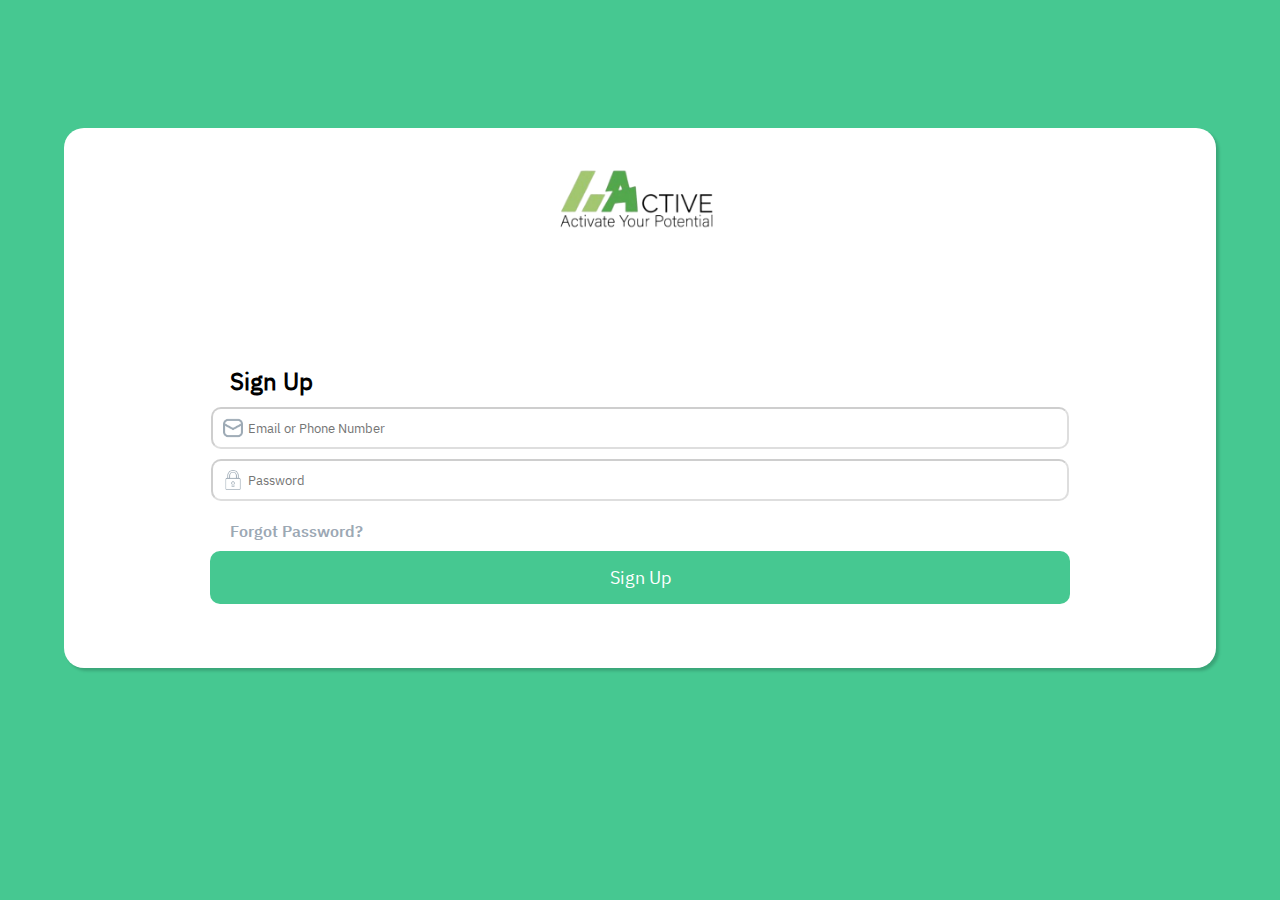
<file: index.html>
<!DOCTYPE html>
<html lang="en">
  <head>
    <meta charset="UTF-8" />
    <meta http-equiv="X-UA-Compatible" content="IE=edge" />
    <meta name="viewport" content="width=device-width, initial-scale=1.0" />
    <link rel="stylesheet" href="./assets/styles.css" />
    <link
      rel="shortcut icon"
      type="image/x-icon"
      href="./assets/images/logo.png"
    />
    <title>Active</title>
  </head>
  <body>
    <main class="top">
      <img src="./assets/images/logo.png" alt="Active" width="200" />
      <form class="login-form">
        <h2
          class="signuptitle"
          style="align-self: flex-start; margin-bottom: 10px"
        >
          Sign Up
        </h2>
        <input
          type="email"
          placeholder="Email or Phone Number"
          class="email-input"
          required
        />
        <input
          type="password"
          placeholder="Password"
          class="password-input"
          required
        />
        <a href="#" class="forgot">Forgot Password?</a>
        <a href="./homepage.html" class="submitButton" style="font-size: large">
          Sign Up
        </a>
      </form>
    </main>
  </body>
</html>
</file>
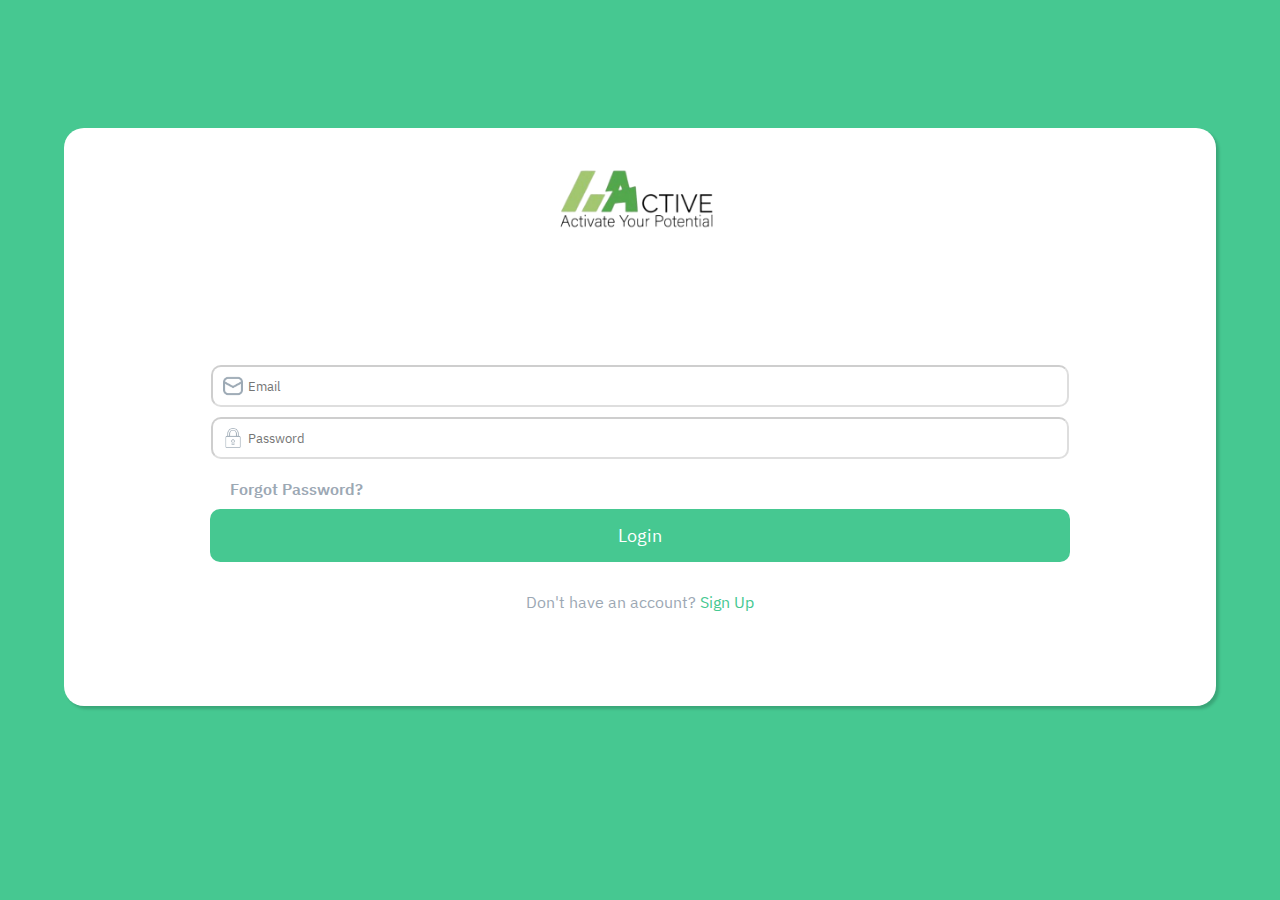
<file: Active1/index.html>
<!DOCTYPE html>
<html lang="en">
  <head>
    <meta charset="UTF-8" />
    <meta http-equiv="X-UA-Compatible" content="IE=edge" />
    <meta name="viewport" content="width=device-width, initial-scale=1.0" />
    <link rel="stylesheet" href="./assets/styles.css" />
    <link
      rel="shortcut icon"
      type="image/x-icon"
      href="./assets/images/logo.png"
    />
    <title>Active</title>
  </head>
  <body>
    <main class="top">
      <img src="./assets/images/logo.png" alt="Active" width="200" />

      <form class="login-form">
        <input type="email" placeholder="Email" class="email-input" required />
        <input
          type="password"
          placeholder="Password"
          class="password-input"
          required
        />
        <a href="#" class="forgot">Forgot Password?</a>
        <a href="./homepage.html" class="submitButton" style="font-size: large">Login</a>
          
        </a>
      </form>
      <p class="no-account">Don't have an account? <a href="#">Sign Up</a></p>
    </main>
  </body>
</html>
</file>
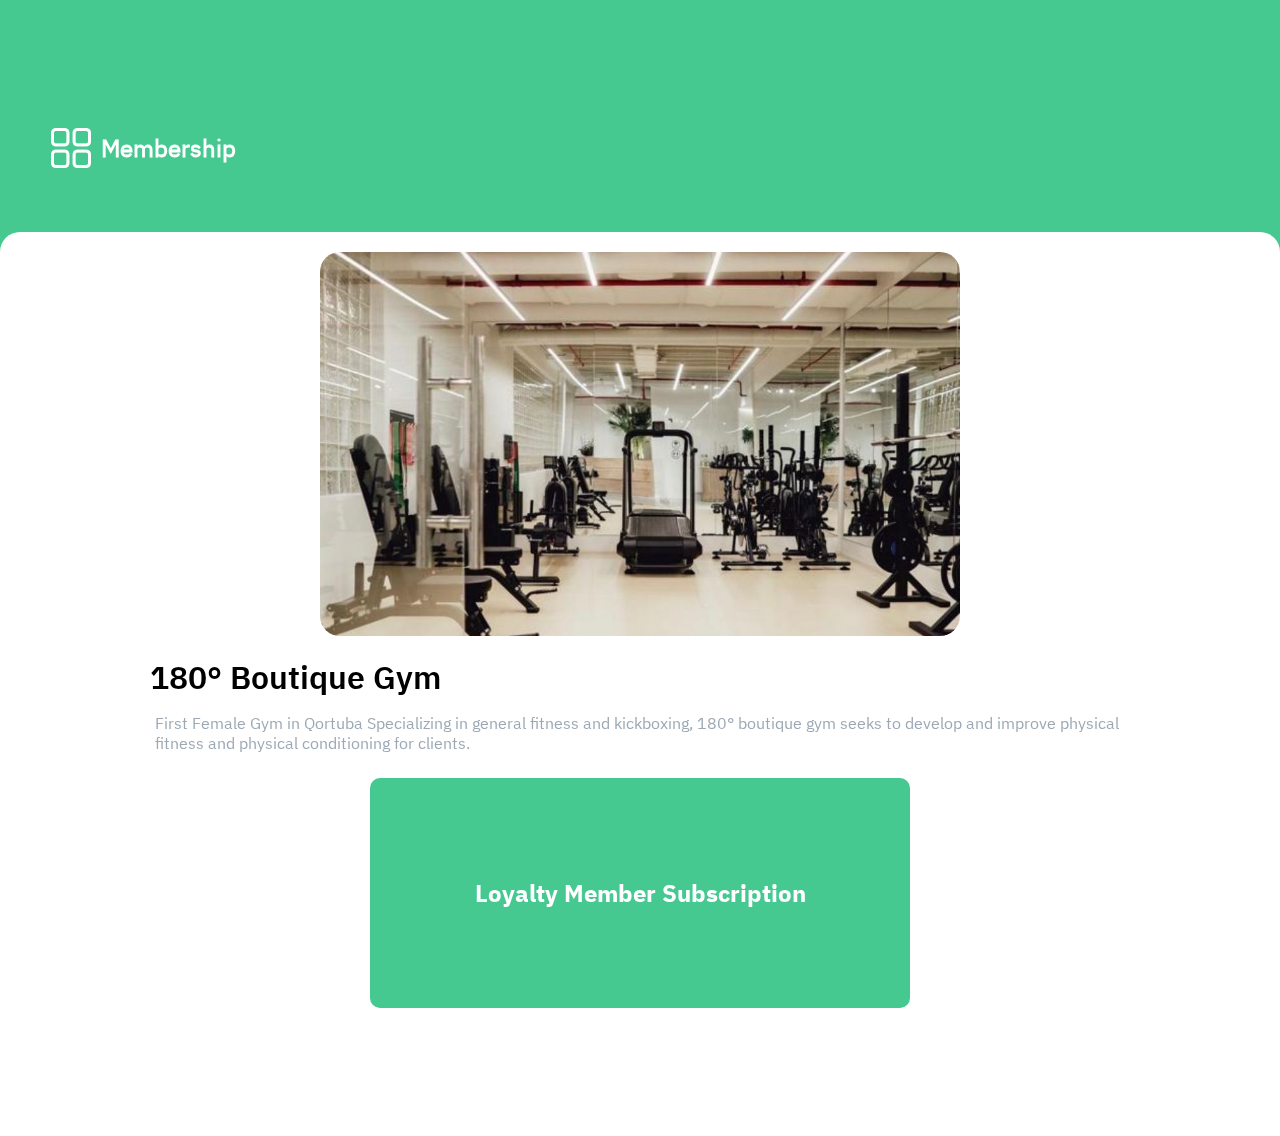
<file: 180.html>
<!DOCTYPE html>
<html lang="en">
  <head>
    <meta charset="UTF-8" />
    <meta http-equiv="X-UA-Compatible" content="IE=edge" />
    <meta name="viewport" content="width=device-width, initial-scale=1.0" />
    <link rel="stylesheet" href="./assets/styles.css" />
    <link rel="stylesheet" href="./assets/details.css" />
    <link
      rel="shortcut icon"
      type="image/x-icon"
      href="./assets/images/logo.png"
    />
    <title>Active</title>
  </head>
  <body>
    <span class="top-title">
      <img src="./assets/images/menu.png" alt="square" width="40" />
      <h2 class="membership-h2">Membership</h2>
    </span>
    <div class="main" style="margin-top: 5%">
      <img src="./assets/images/180.jpg" alt="littlegym" class="widget-img" />
      <div class="text-title">
        <h1>180° Boutique Gym</h1>
        <p>
          First Female Gym in Qortuba Specializing in general fitness and
          kickboxing, 180° boutique gym seeks to develop and improve physical
          fitness and physical conditioning for clients.
        </p>
      </div>
      <a href="./loyalty.html" class="submitButton" style="font-size: x-large">
        Loyalty Member Subscription
      </a>
    </div>
  </body>
</html>
</file>
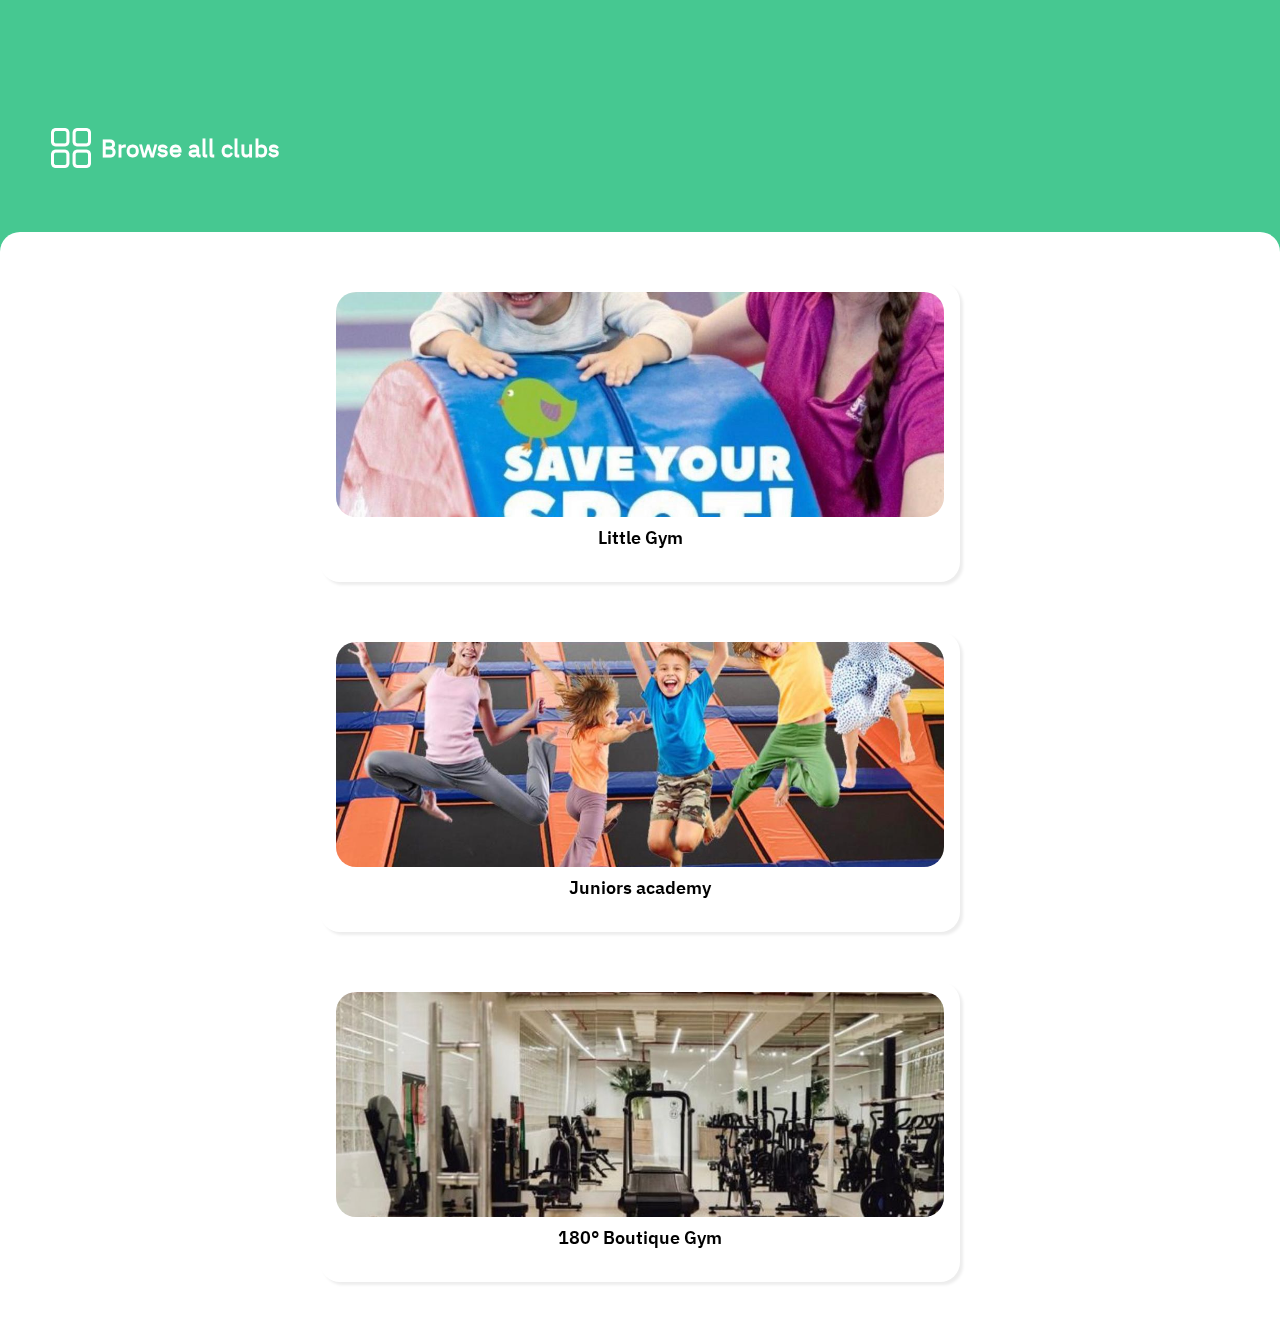
<file: homepage.html>
<!DOCTYPE html>
<html lang="en">
  <head>
    <meta charset="UTF-8" />
    <meta http-equiv="X-UA-Compatible" content="IE=edge" />
    <meta name="viewport" content="width=device-width, initial-scale=1.0" />
    <link rel="stylesheet" href="./assets/homepage.css" />
    <link rel="stylesheet" href="./assets/styles.css" />
    <link
      rel="shortcut icon"
      type="image/x-icon"
      href="./assets/images/logo.png"
    />

    <title>Active</title>
  </head>
  <body>
    <span class="top-title">
      <img src="./assets/images/menu.png" alt="square" width="40" />
      <h2 class="browse">Browse all clubs</h2>
    </span>
    <div style="margin-top: 5%" class="main">
      <a href="./littlegym.html">
        <div class="widget">
          <img src="./assets/images/little.jpeg" alt="" class="widget-img" />
          <h1 style="font-size: large">Little Gym</h1>
        </div>
      </a>
      <a href="./juniors.html">
        <div class="widget">
          <img src="./assets/images/juniors.jpeg" class="widget-img" alt="" />
          <h1 style="font-size: large">Juniors academy</h1>
        </div>
      </a>
      <a href="./180.html">
        <div class="widget">
          <img src="./assets/images/180.jpg" alt="" class="widget-img" />
          <h1 style="font-size: large">180° Boutique Gym</h1>
        </div>
      </a>
    </div>
  </body>
</html>
</file>
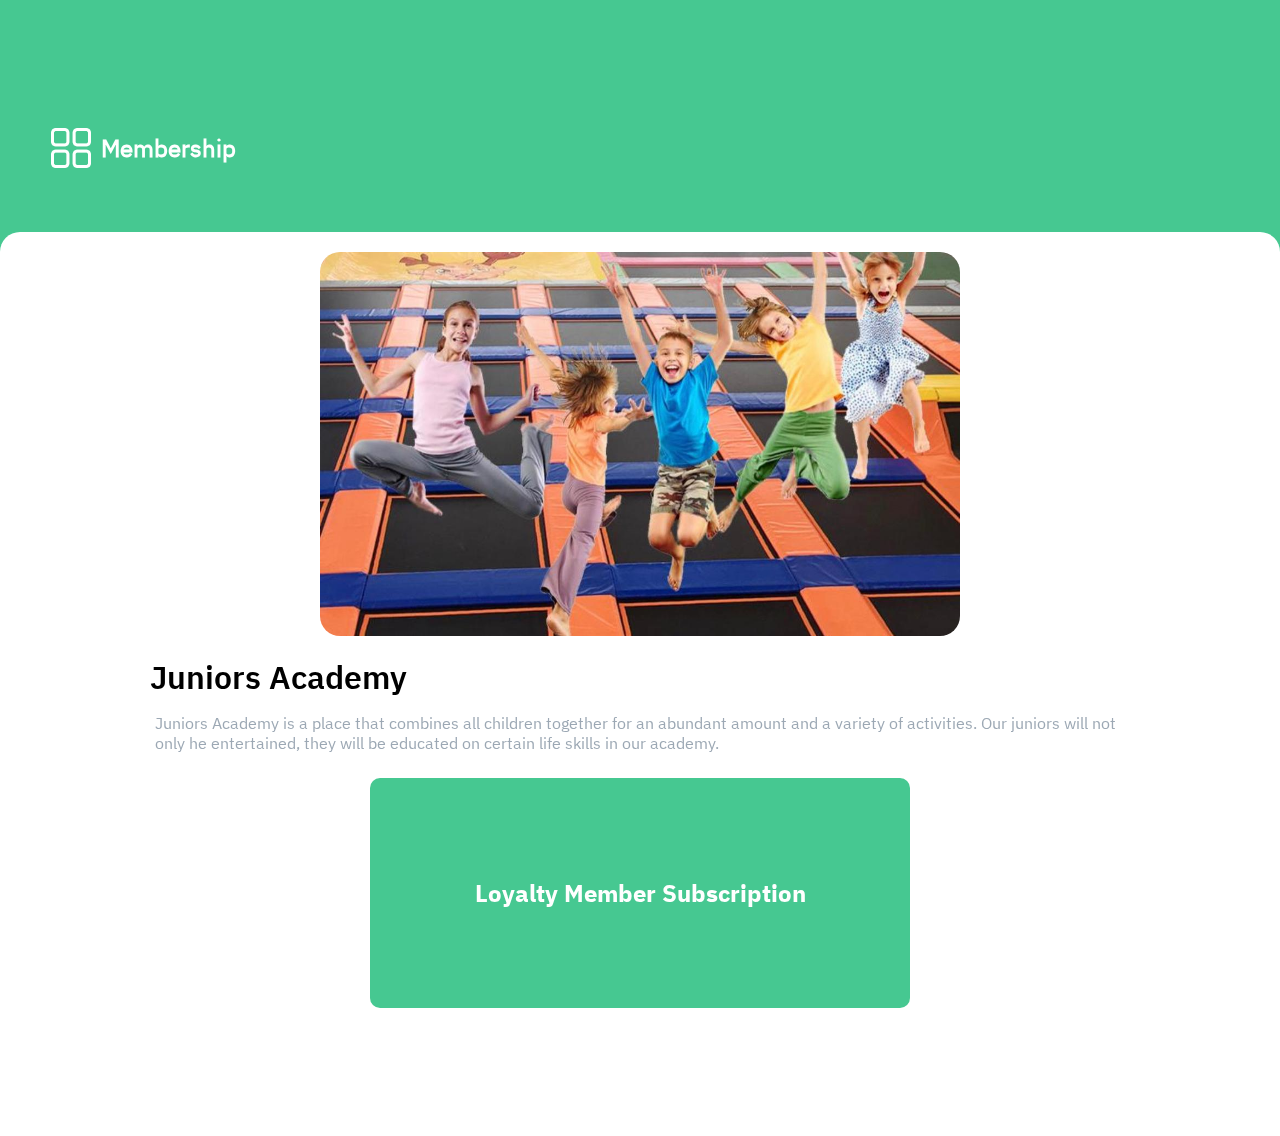
<file: juniors.html>
<!DOCTYPE html>
<html lang="en">
  <head>
    <meta charset="UTF-8" />
    <meta http-equiv="X-UA-Compatible" content="IE=edge" />
    <meta name="viewport" content="width=device-width, initial-scale=1.0" />
    <link rel="stylesheet" href="./assets/styles.css" />
    <link rel="stylesheet" href="./assets/details.css" />
    <link
      rel="shortcut icon"
      type="image/x-icon"
      href="./assets/images/logo.png"
    />
    <title>Active</title>
  </head>
  <body>
    <span class="top-title">
      <img src="./assets/images/menu.png" alt="square" width="40" />
      <h2 class="membership-h2">Membership</h2>
    </span>
    <div class="main" style="margin-top: 5%">
      <img
        src="./assets/images/juniors.jpeg"
        alt="littlegym"
        class="widget-img"
      />
      <div class="text-title">
        <h1>Juniors Academy</h1>
        <p>
          Juniors Academy is a place that combines all children together for an
          abundant amount and a variety of activities. Our juniors will not only
          he entertained, they will be educated on certain life skills in our
          academy.
        </p>
      </div>
      <a href="./loyalty.html" class="submitButton" style="font-size: x-large">
        Loyalty Member Subscription
      </a>
    </div>
  </body>
</html>
</file>
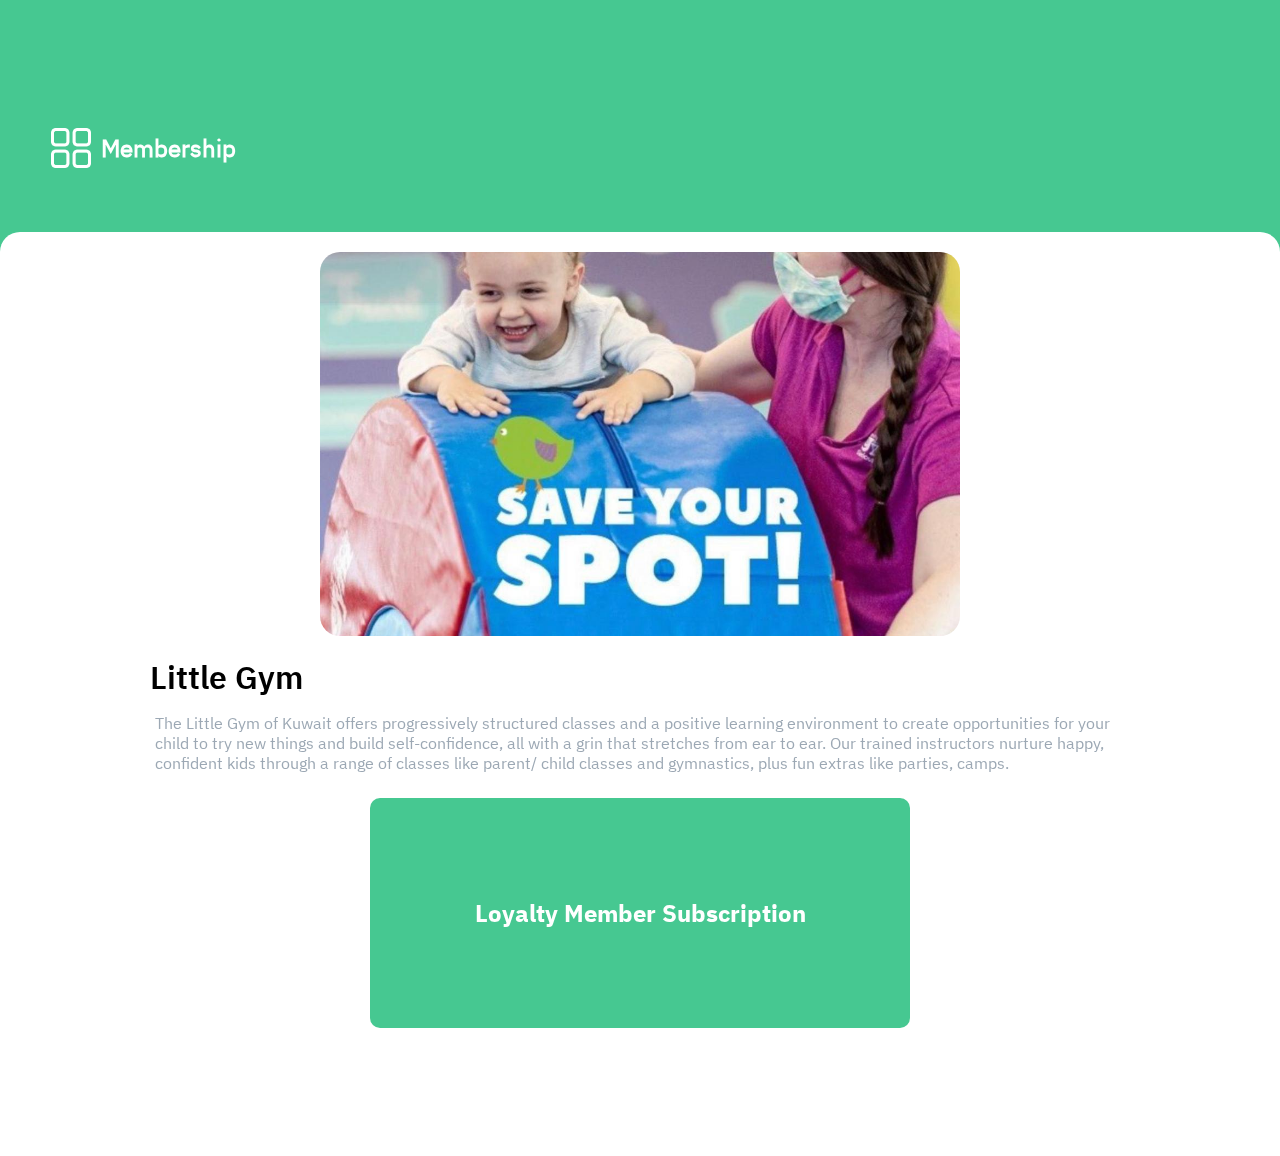
<file: littlegym.html>
<!DOCTYPE html>
<html lang="en">
  <head>
    <meta charset="UTF-8" />
    <meta http-equiv="X-UA-Compatible" content="IE=edge" />
    <meta name="viewport" content="width=device-width, initial-scale=1.0" />
    <link rel="stylesheet" href="./assets/styles.css" />
    <link rel="stylesheet" href="./assets/details.css" />
    <link
      rel="shortcut icon"
      type="image/x-icon"
      href="./assets/images/logo.png"
    />
    <title>Active</title>
  </head>
  <body>
    <span class="top-title">
      <img src="./assets/images/menu.png" alt="square" width="40" />
      <h2 class="membership-h2">Membership</h2>
    </span>
    <div class="main" style="margin-top: 5%">
      <img
        src="./assets/images/little.jpeg"
        alt="littlegym"
        class="widget-img"
      />
      <div class="text-title">
        <h1>Little Gym</h1>
        <p>
          The Little Gym of Kuwait offers progressively structured classes and a
          positive learning environment to create opportunities for your child
          to try new things and build self-confidence, all with a grin that
          stretches from ear to ear. Our trained instructors nurture happy,
          confident kids through a range of classes like parent/ child classes
          and gymnastics, plus fun extras like parties, camps.
        </p>
      </div>
      <a href="./loyalty.html" class="submitButton" style="font-size: x-large">
        Loyalty Member Subscription
      </a>
    </div>
  </body>
</html>
</file>
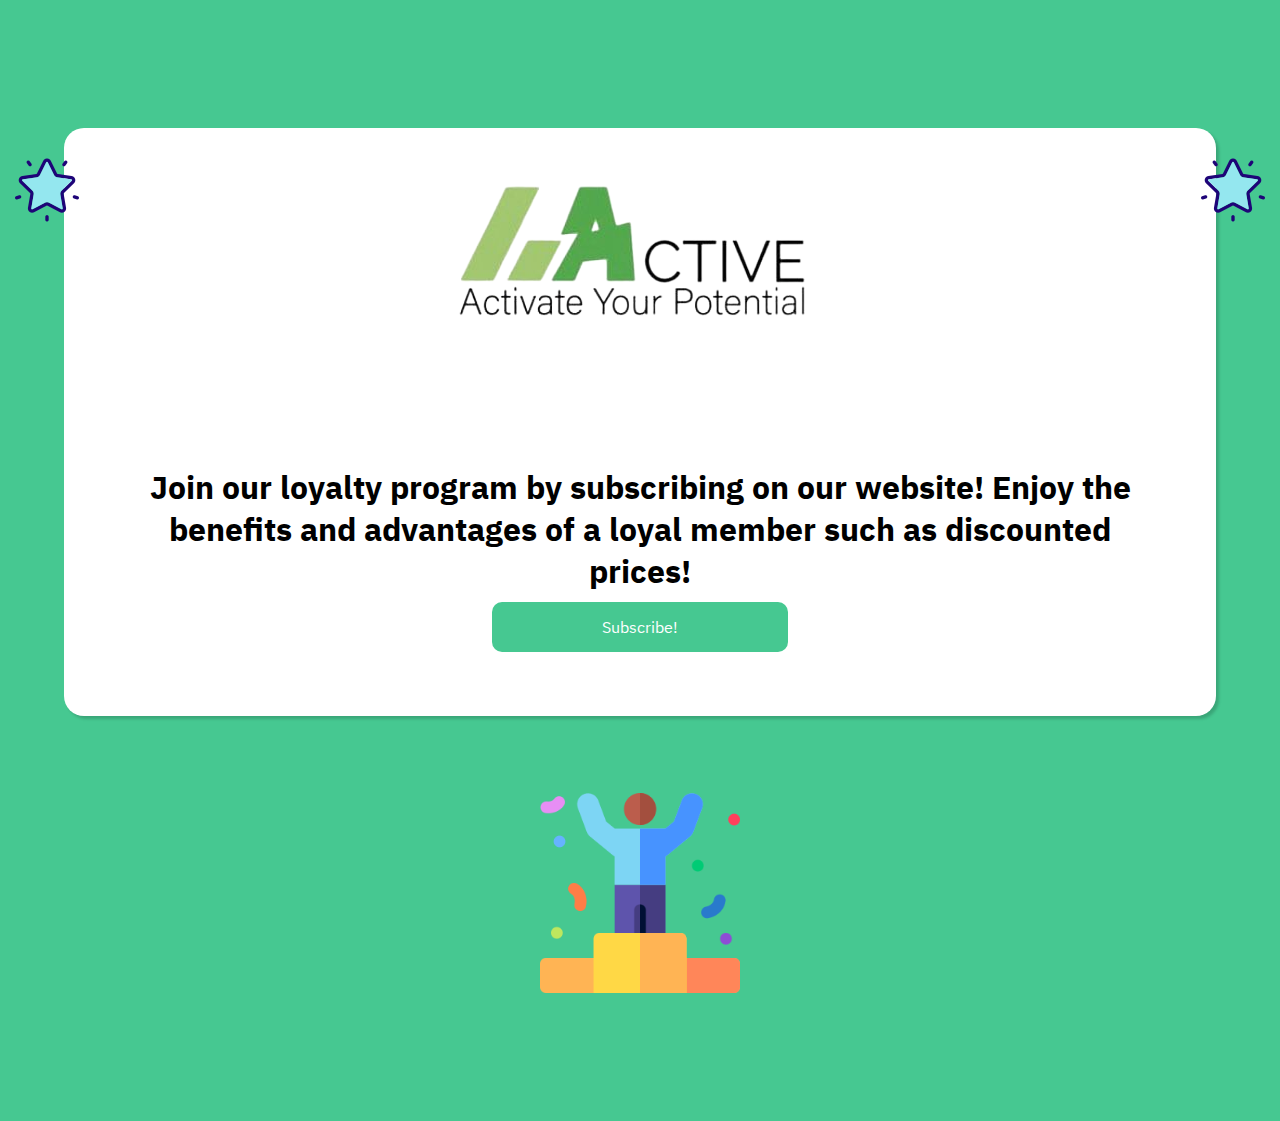
<file: loyalty.html>
<!DOCTYPE html>
<html lang="en">
  <head>
    <meta charset="UTF-8" />
    <meta http-equiv="X-UA-Compatible" content="IE=edge" />
    <meta name="viewport" content="width=device-width, initial-scale=1.0" />
    <link rel="stylesheet" href="./assets/styles.css" />
    <link rel="stylesheet" href="./assets/loyalty.css" />
    <link
      rel="shortcut icon"
      type="image/x-icon"
      href="./assets/images/logo.png"
    />
    <title>Active</title>
  </head>
  <body>
    <main>
      <img class="star" src="./assets/images/favorites.png" alt="" />
      <img src="./assets/images/logo.png" alt="" />
      <h1 style="font-family: ActiveFont-Bold; text-align: center">
        Join our loyalty program by subscribing on our website! Enjoy the
        benefits and advantages of a loyal member such as discounted prices!
      </h1>
      <img class="star-2" src="./assets/images/favorites.png" alt="" />
      <div
        class="submitButton"
        style="
          width: 25%;
          margin-top: 10px;
          text-align: center;
          cursor: pointer;
        "
        onclick="window.alert('SUBSCRIBED!')"
      >
        Subscribe!
      </div>
    </main>
    <img
      src="./assets/images/pedestal.png"
      alt=""
      width="40%"
      class="celebrate"
    />
  </body>
</html>
</file>
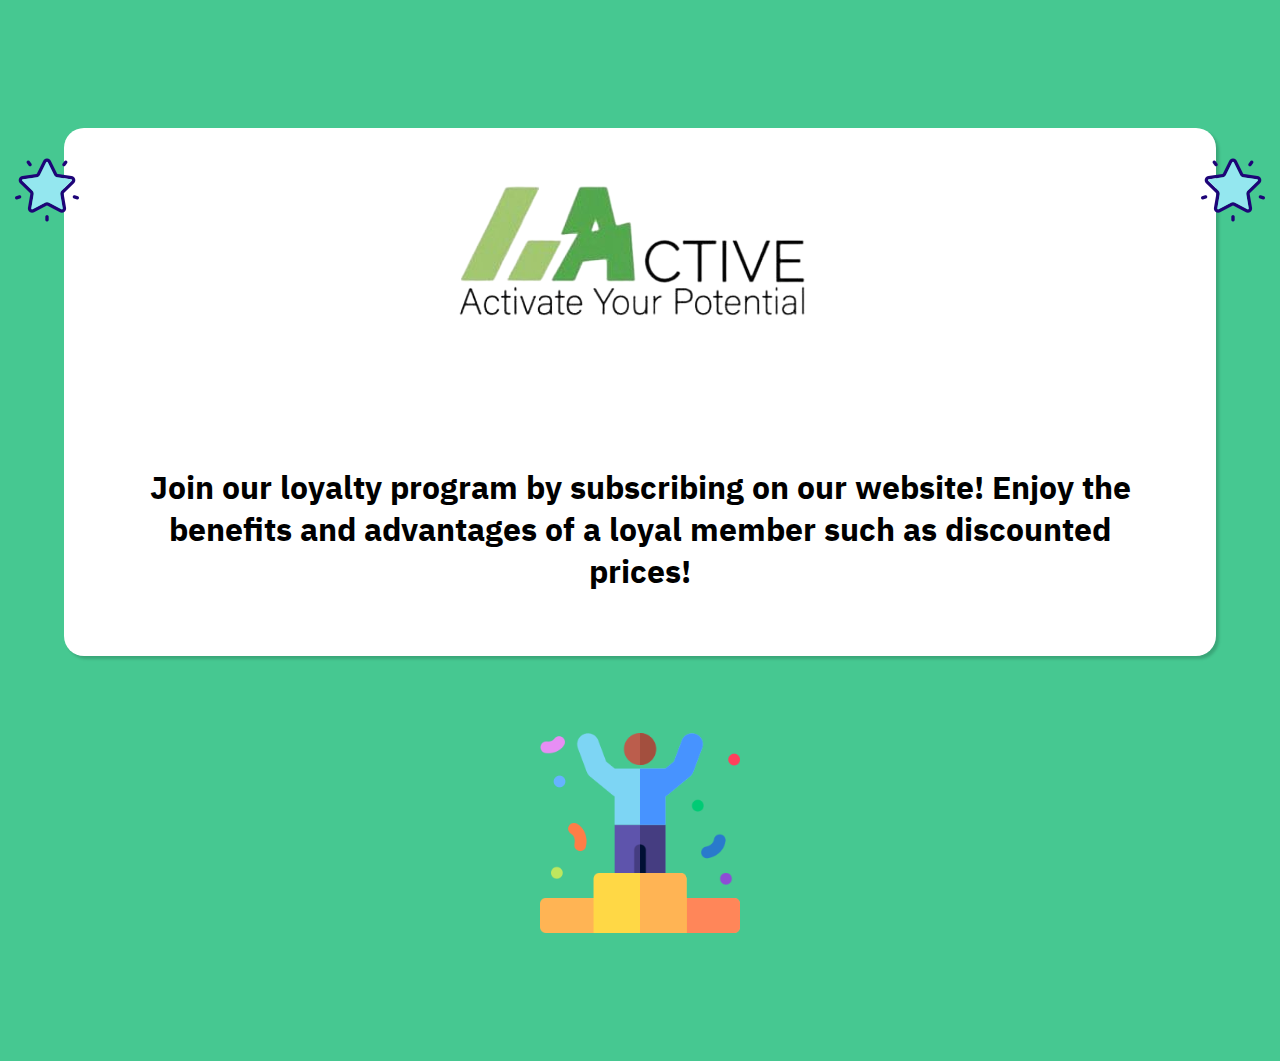
<file: Active1/loyalty.html>
<!DOCTYPE html>
<html lang="en">
  <head>
    <meta charset="UTF-8" />
    <meta http-equiv="X-UA-Compatible" content="IE=edge" />
    <meta name="viewport" content="width=device-width, initial-scale=1.0" />
    <link rel="stylesheet" href="./assets/styles.css" />
    <link rel="stylesheet" href="./assets/loyalty.css" />
    <link
      rel="shortcut icon"
      type="image/x-icon"
      href="./assets/images/logo.png"
    />
    <title>Active</title>
  </head>
  <body>
    <main>
      <img class="star" src="./assets/images/favorites.png" alt="" />
      <img src="./assets/images/logo.png" alt="" />
      <h1 style="font-family: ActiveFont-Bold; text-align: center">
        Join our loyalty program by subscribing on our website! Enjoy the
        benefits and advantages of a loyal member such as discounted prices!
      </h1>
      <img class="star-2" src="./assets/images/favorites.png" alt="" />
    </main>
    <img
      src="./assets/images/pedestal.png"
      alt=""
      width="40%"
      class="celebrate"
    />
  </body>
</html>
</file>
<file: assets/styles.css>
@font-face {
  font-family: ActiveFont-Regular;
  src: url(./fonts/IBMPlexSans-Regular.ttf);
}

@font-face {
  font-family: ActiveFont-SemiBold;
  src: url(./fonts/IBMPlexSans-SemiBold.ttf);
}

@font-face {
  font-family: ActiveFont-Bold;
  src: url(./fonts/IBMPlexSans-Bold.ttf);
}

* {
  font-family: ActiveFont-Regular;
  margin: 0;
}

body {
  display: flex;
  flex-direction: column;
  background: rgb(70, 200, 145);
}

main {
  margin-top: 50%;
  margin-left: 5vw;
  margin-right: 5vw;
  border-radius: 20px;
  background-color: white;
  padding: 10px;
  box-shadow: 3px 3px 3px rgba(0, 0, 0, 0.171);
}

main img {
  margin-top: 30px;
  margin-bottom: 10vw;
}

main,
.login-form {
  display: flex;
  flex-direction: column;
  align-items: center;
}

main {
  align-items: center;
}

a {
  text-decoration: none;
}

.login-form .forgot {
  margin-top: 10px;
  margin-bottom: 10px;
  align-self: flex-start;
  color: rgb(156, 168, 180);
  font-family: ActiveFont-SemiBold;
}

.login-form input,
.submitButton {
  width: 100%;
}

.login-form {
  width: 80%;
}

.email-input,
.password-input {
  background-repeat: no-repeat;
  background-size: 20px;
  background-position: 10px;
  border-radius: 10px;
  border-color: rgba(0, 0, 0, 0.192);
  margin-bottom: 10px;
  padding: 10px 0px 10px 35px;
  color: rgb(156, 168, 180);
}

.email-input {
  background-image: url(./images/mail.png);
}

.password-input {
  background-image: url(./images/lock.png);
}

.submitButton {
  border: none;
  border-radius: 10px;
  background-color: rgb(70, 200, 145);
  padding: 15px 20px 15px 20px;
  color: white;
  text-align: center;
}

.no-account {
  padding: 30px;
  align-self: center;
  background-color: white;
  color: rgb(156, 168, 180);
}

.no-account a {
  color: rgb(70, 200, 145);
}

@media screen and (min-width: 600px) {
  main {
    margin-top: 25%;
  }
}

@media screen and (min-width: 769px) {
  main {
    margin-top: 10%;
    padding: 5vw;
    padding-top: 0;
  }
}
</file>
<file: Active1/assets/styles.css>
@font-face {
  font-family: ActiveFont-Regular;
  src: url(./fonts/IBMPlexSans-Regular.ttf);
}

@font-face {
  font-family: ActiveFont-SemiBold;
  src: url(./fonts/IBMPlexSans-SemiBold.ttf);
}

@font-face {
  font-family: ActiveFont-Bold;
  src: url(./fonts/IBMPlexSans-Bold.ttf);
}

* {
  font-family: ActiveFont-Regular;
  margin: 0;
}

body {
  display: flex;
  flex-direction: column;
  background: rgb(70, 200, 145);
}

main {
  margin-top: 50%;
  margin-left: 5vw;
  margin-right: 5vw;
  border-radius: 20px;
  background-color: white;
  padding: 10px;
  box-shadow: 3px 3px 3px rgba(0, 0, 0, 0.171);
}

main img {
  margin-top: 30px;
  margin-bottom: 10vw;
}

main,
.login-form {
  display: flex;
  flex-direction: column;
  align-items: center;
}

main {
  align-items: center;
}

a {
  text-decoration: none;
}

.login-form .forgot {
  margin-top: 10px;
  margin-bottom: 10px;
  align-self: flex-start;
  color: rgb(156, 168, 180);
  font-family: ActiveFont-SemiBold;
}

.login-form input,
.submitButton {
  width: 100%;
}

.login-form {
  width: 80%;
}

.email-input,
.password-input {
  background-repeat: no-repeat;
  background-size: 20px;
  background-position: 10px;
  border-radius: 10px;
  border-color: rgba(0, 0, 0, 0.192);
  margin-bottom: 10px;
  padding: 10px 0px 10px 35px;
  color: rgb(156, 168, 180);
}

.email-input {
  background-image: url(./images/mail.png);
}

.password-input {
  background-image: url(./images/lock.png);
}

.submitButton {
  border: none;
  border-radius: 10px;
  background-color: rgb(70, 200, 145);
  padding: 15px 20px 15px 20px;
  color: white;
  text-align: center;
}

.no-account {
  padding: 30px;
  align-self: center;
  background-color: white;
  color: rgb(156, 168, 180);
}

.no-account a {
  color: rgb(70, 200, 145);
}

@media screen and (min-width: 600px) {
  main {
    margin-top: 25%;
  }
}

@media screen and (min-width: 769px) {
  main {
    margin-top: 10%;
    padding: 5vw;
    padding-top: 0;
  }
}
</file>
<file: assets/details.css>
.top-title {
  margin-left: 4vw;
  display: flex;
  align-items: center;
}

.membership-h2 {
  color: white;
  margin-left: 10px;
}

body {
  margin-top: 10%;
  background: rgb(70, 200, 145);
  position: sticky;
  bottom: 0;
}

.main {
  display: flex;
  flex-direction: column;
  align-items: center;
  background-color: white;
  border-top-left-radius: 20px;
  border-top-right-radius: 20px;
  width: 100%;
}

.widget-img {
  width: 90%;
  height: 44vw;
  object-fit: cover;
  border-radius: 20px;
  margin-top: 20px;
}

.text-title h1 {
  font-family: ActiveFont-SemiBold;
}

.text-title p {
  color: rgb(156, 168, 180);
  margin-top: 10px;
  font-size: larger;
  padding: 5px;
}

.text-title {
  align-self: flex-start;
  margin-left: 20px;
  margin-top: 20px;
}

.submitButton {
  display: flex;
  justify-content: center;
  align-items: center;
  margin-top: 20px;
  width: 60%;
  height: 30vw;
  font-family: ActiveFont-Bold;
  cursor: pointer;
  margin-bottom: 45%;
}

@media screen and (min-width: 600px) {
  .submitButton {
    margin-bottom: 10%;
  }

  .text-title p {
    font-size: medium;
  }
}

@media screen and (min-width: 768px) {
  .widget-img {
    width: 50%;
    height: 30vw;
  }

  .submitButton {
    width: 500px;
    height: 200px;
  }

  .text-title {
    margin-left: 150px;
    margin-right: 150px;
  }
}
</file>
<file: assets/homepage.css>
body {
  margin-top: 10%;
  background: rgb(70, 200, 145);
  position: sticky;
  bottom: 0;
}

.main {
  background-color: white;
  border-top-left-radius: 20px;
  border-top-right-radius: 20px;
  width: 100%;
}

.widget {
  text-align: center;
  background-color: white;
  box-shadow: 3px 3px 3px rgba(0, 0, 0, 0.075);
  margin: 50px;
  height: 60vw;
  border-radius: 20px;
}

.widget-img {
  width: 95%;
  height: 75%;
  object-fit: cover;
  border-radius: 20px;
  margin-top: 10px;
}

.widget h1 {
  font-family: ActiveFont-SemiBold;
  margin-top: 5px;
}

a {
  color: black;
}

.browse {
  color: white;
  margin-left: 10px;
}

.top-title {
  margin-left: 4vw;
  display: flex;
  align-items: center;
}

@media screen and (min-width: 768px) {
  .widget {
    width: 50%;
    height: 300px;
    margin-left: auto;
    margin-right: auto;
  }
}

@media screen and (min-width: 1350px) {
  .widget {
    height: 500px;
  }
}
</file>
<file: assets/loyalty.css>
.star {
  position: absolute;
  left: 15px;
}

.star-2 {
  position: absolute;
  right: 15px;
}

@media screen and (max-width: 599px) {
  .star,
  .star-2 {
    width: 50px;
  }

  main {
    margin-bottom: 10%;
  }

  main img {
    width: 50%;
  }

  main h1 {
    font-size: large;
  }

  .celebrate {
    margin-top: 110px;
    margin: auto;
  }
}

@media screen and (min-width: 600px) {
  .celebrate {
    margin-left: auto;
    margin-right: auto;
    margin-top: 6vw;
    margin-bottom: 10%;
    width: 200px;
  }
}
</file>
<file: Active1/assets/loyalty.css>
.star {
  position: absolute;
  left: 15px;
}

.star-2 {
  position: absolute;
  right: 15px;
}

@media screen and (max-width: 599px) {
  .star,
  .star-2 {
    width: 50px;
  }

  main {
    margin-bottom: 10%;
  }

  main img {
    width: 50%;
  }

  main h1 {
    font-size: large;
  }

  .celebrate {
    margin-top: 110px;
    margin: auto;
  }
}

@media screen and (min-width: 600px) {
  .celebrate {
    margin-left: auto;
    margin-right: auto;
    margin-top: 6vw;
    margin-bottom: 10%;
    width: 200px;
  }
}
</file>
